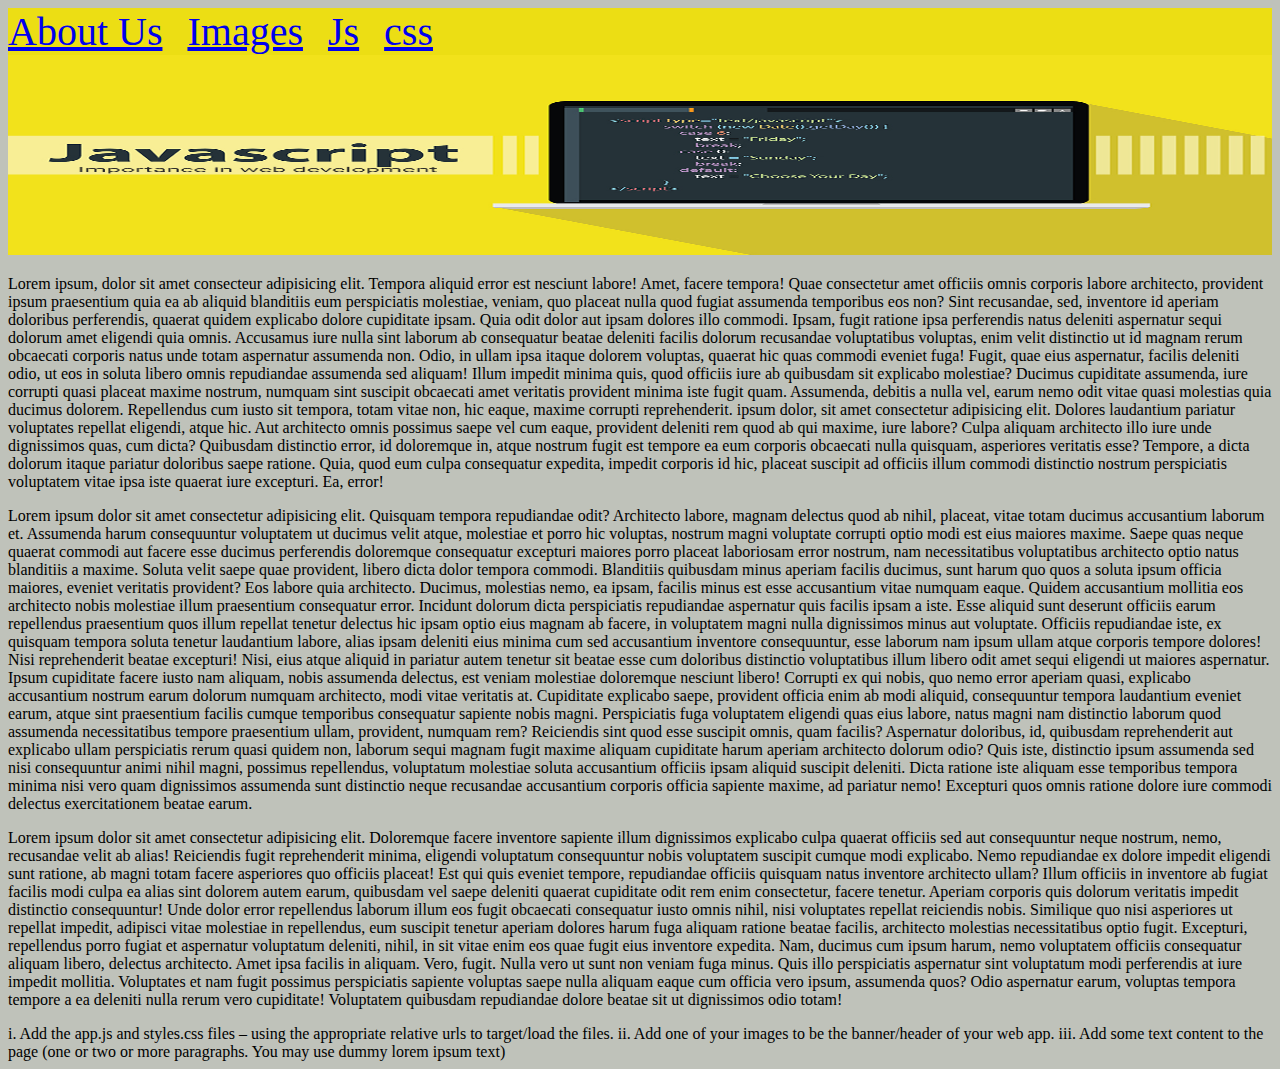
<file: index.html>
<!DOCTYPE html>
<html lang="en">

<head>
    <meta charset="UTF-8">
    <meta http-equiv="X-UA-Compatible" content="IE=edge">
    <meta name="viewport" content="width=device-width, initial-scale=1.0">
    <title>Document</title>

    <script src="/javascript/app.js" defer></script>
    <link href="./css/styles.css" rel="stylesheet">

</head>

<body id="abo">
    <div class="header" id="hd" style="border: solid 1pk rgb(236, 216, 28) ;">
        <a href="./about/about.html" style="font-size: 40px;">About Us</a>
        <a href="./image/innerPage.jpg" style="font-size: 40px;">Images</a>
        <a href="./javascript/app.js" style="font-size: 40px;">Js</a>
        <a href="./css/styles.css" style="font-size: 40px;">css</a>


    </div>
    <img src="./image/innerPage.jpg" alt="inner html page" style="width: 100%; height: 200px;">
    <p> Lorem ipsum, dolor sit amet consecteur adipisicing elit. Tempora aliquid error est nesciunt labore! Amet,
        facere tempora! Quae consectetur amet officiis omnis corporis labore architecto, provident ipsum praesentium
        quia ea ab aliquid blanditiis eum perspiciatis molestiae, veniam, quo placeat nulla quod fugiat assumenda
        temporibus eos non? Sint recusandae, sed, inventore id aperiam doloribus perferendis, quaerat quidem explicabo
        dolore cupiditate ipsam. Quia odit dolor aut ipsam dolores illo commodi. Ipsam, fugit ratione ipsa perferendis
        natus deleniti aspernatur sequi dolorum amet eligendi quia omnis. Accusamus iure nulla sint laborum ab
        consequatur beatae deleniti facilis dolorum recusandae voluptatibus voluptas, enim velit distinctio ut id magnam
        rerum obcaecati corporis natus unde totam aspernatur assumenda non. Odio, in ullam ipsa itaque dolorem voluptas,
        quaerat hic quas commodi eveniet fuga! Fugit, quae eius aspernatur, facilis deleniti odio, ut eos in soluta
        libero omnis repudiandae assumenda sed aliquam! Illum impedit minima quis, quod officiis iure ab quibusdam sit
        explicabo molestiae? Ducimus cupiditate assumenda, iure corrupti quasi placeat maxime nostrum, numquam sint
        suscipit obcaecati amet veritatis provident minima iste fugit quam. Assumenda, debitis a nulla vel, earum nemo
        odit vitae quasi molestias quia ducimus dolorem. Repellendus cum iusto sit tempora, totam vitae non, hic eaque,
        maxime corrupti reprehenderit. ipsum dolor, sit amet consectetur adipisicing elit. Dolores laudantium pariatur
        voluptates repellat
        eligendi, atque hic. Aut architecto omnis possimus saepe vel cum eaque, provident deleniti rem quod ab qui
        maxime, iure labore? Culpa aliquam architecto illo iure unde dignissimos quas, cum dicta? Quibusdam distinctio
        error, id doloremque in, atque nostrum fugit est tempore ea eum corporis obcaecati nulla quisquam, asperiores
        veritatis esse? Tempore, a dicta dolorum itaque pariatur doloribus saepe ratione. Quia, quod eum culpa
        consequatur expedita, impedit corporis id hic, placeat suscipit ad officiis illum commodi distinctio nostrum
        perspiciatis voluptatem vitae ipsa iste quaerat iure excepturi. Ea, error!</p>
    <p> Lorem ipsum dolor sit amet consectetur adipisicing elit. Quisquam tempora repudiandae odit? Architecto labore,
        magnam delectus quod ab nihil, placeat, vitae totam ducimus accusantium laborum et. Assumenda harum consequuntur
        voluptatem ut ducimus velit atque, molestiae et porro hic voluptas, nostrum magni voluptate corrupti optio modi
        est eius maiores maxime. Saepe quas neque quaerat commodi aut facere esse ducimus perferendis doloremque
        consequatur excepturi maiores porro placeat laboriosam error nostrum, nam necessitatibus voluptatibus architecto
        optio natus blanditiis a maxime. Soluta velit saepe quae provident, libero dicta dolor tempora commodi.
        Blanditiis quibusdam minus aperiam facilis ducimus, sunt harum quo quos a soluta ipsum officia maiores, eveniet
        veritatis provident? Eos labore quia architecto. Ducimus, molestias nemo, ea ipsam, facilis minus est esse
        accusantium vitae numquam eaque. Quidem accusantium mollitia eos architecto nobis molestiae illum praesentium
        consequatur error. Incidunt dolorum dicta perspiciatis repudiandae aspernatur quis facilis ipsam a iste. Esse
        aliquid sunt deserunt officiis earum repellendus praesentium quos illum repellat tenetur delectus hic ipsam
        optio eius magnam ab facere, in voluptatem magni nulla dignissimos minus aut voluptate. Officiis repudiandae
        iste, ex quisquam tempora soluta tenetur laudantium labore, alias ipsam deleniti eius minima cum sed accusantium
        inventore consequuntur, esse laborum nam ipsum ullam atque corporis tempore dolores! Nisi reprehenderit beatae
        excepturi! Nisi, eius atque aliquid in pariatur autem tenetur sit beatae esse cum doloribus distinctio
        voluptatibus illum libero odit amet sequi eligendi ut maiores aspernatur. Ipsum cupiditate facere iusto nam
        aliquam, nobis assumenda delectus, est veniam molestiae doloremque nesciunt libero! Corrupti ex qui nobis, quo
        nemo error aperiam quasi, explicabo accusantium nostrum earum dolorum numquam architecto, modi vitae veritatis
        at. Cupiditate explicabo saepe, provident officia enim ab modi aliquid, consequuntur tempora laudantium eveniet
        earum, atque sint praesentium facilis cumque temporibus consequatur sapiente nobis magni. Perspiciatis fuga
        voluptatem eligendi quas eius labore, natus magni nam distinctio laborum quod assumenda necessitatibus tempore
        praesentium ullam, provident, numquam rem? Reiciendis sint quod esse suscipit omnis, quam facilis? Aspernatur
        doloribus, id, quibusdam reprehenderit aut explicabo ullam perspiciatis rerum quasi quidem non, laborum sequi
        magnam fugit maxime aliquam cupiditate harum aperiam architecto dolorum odio? Quis iste, distinctio ipsum
        assumenda sed nisi consequuntur animi nihil magni, possimus repellendus, voluptatum molestiae soluta accusantium
        officiis ipsam aliquid suscipit deleniti. Dicta ratione iste aliquam esse temporibus tempora minima nisi vero
        quam dignissimos assumenda sunt distinctio neque recusandae accusantium corporis officia sapiente maxime, ad
        pariatur nemo! Excepturi quos omnis ratione dolore iure commodi delectus exercitationem beatae earum. </p>
    <p> Lorem ipsum dolor sit amet consectetur adipisicing elit. Doloremque facere inventore sapiente illum dignissimos
        explicabo culpa quaerat officiis sed aut consequuntur neque nostrum, nemo, recusandae velit ab alias! Reiciendis
        fugit reprehenderit minima, eligendi voluptatum consequuntur nobis voluptatem suscipit cumque modi explicabo.
        Nemo repudiandae ex dolore impedit eligendi sunt ratione, ab magni totam facere asperiores quo officiis placeat!
        Est qui quis eveniet tempore, repudiandae officiis quisquam natus inventore architecto ullam? Illum officiis in
        inventore ab fugiat facilis modi culpa ea alias sint dolorem autem earum, quibusdam vel saepe deleniti quaerat
        cupiditate odit rem enim consectetur, facere tenetur. Aperiam corporis quis dolorum veritatis impedit distinctio
        consequuntur! Unde dolor error repellendus laborum illum eos fugit obcaecati consequatur iusto omnis nihil, nisi
        voluptates repellat reiciendis nobis. Similique quo nisi asperiores ut repellat impedit, adipisci vitae
        molestiae in repellendus, eum suscipit tenetur aperiam dolores harum fuga aliquam ratione beatae facilis,
        architecto molestias necessitatibus optio fugit. Excepturi, repellendus porro fugiat et aspernatur voluptatum
        deleniti, nihil, in sit vitae enim eos quae fugit eius inventore expedita. Nam, ducimus cum ipsum harum, nemo
        voluptatem officiis consequatur aliquam libero, delectus architecto. Amet ipsa facilis in aliquam. Vero, fugit.
        Nulla vero ut sunt non veniam fuga minus. Quis illo perspiciatis aspernatur sint voluptatum modi perferendis at
        iure impedit mollitia. Voluptates et nam fugit possimus perspiciatis sapiente voluptas saepe nulla aliquam eaque
        cum officia vero ipsum, assumenda quos? Odio aspernatur earum, voluptas tempora tempore a ea deleniti nulla
        rerum vero cupiditate! Voluptatem quibusdam repudiandae dolore beatae sit ut dignissimos odio totam! </p>

</body>

</html>
i. Add the app.js and styles.css files – using the appropriate relative urls to target/load the files.
ii. Add one of your images to be the banner/header of your web app.
iii. Add some text content to the page (one or two or more paragraphs. You may use dummy lorem ipsum text)
</file>
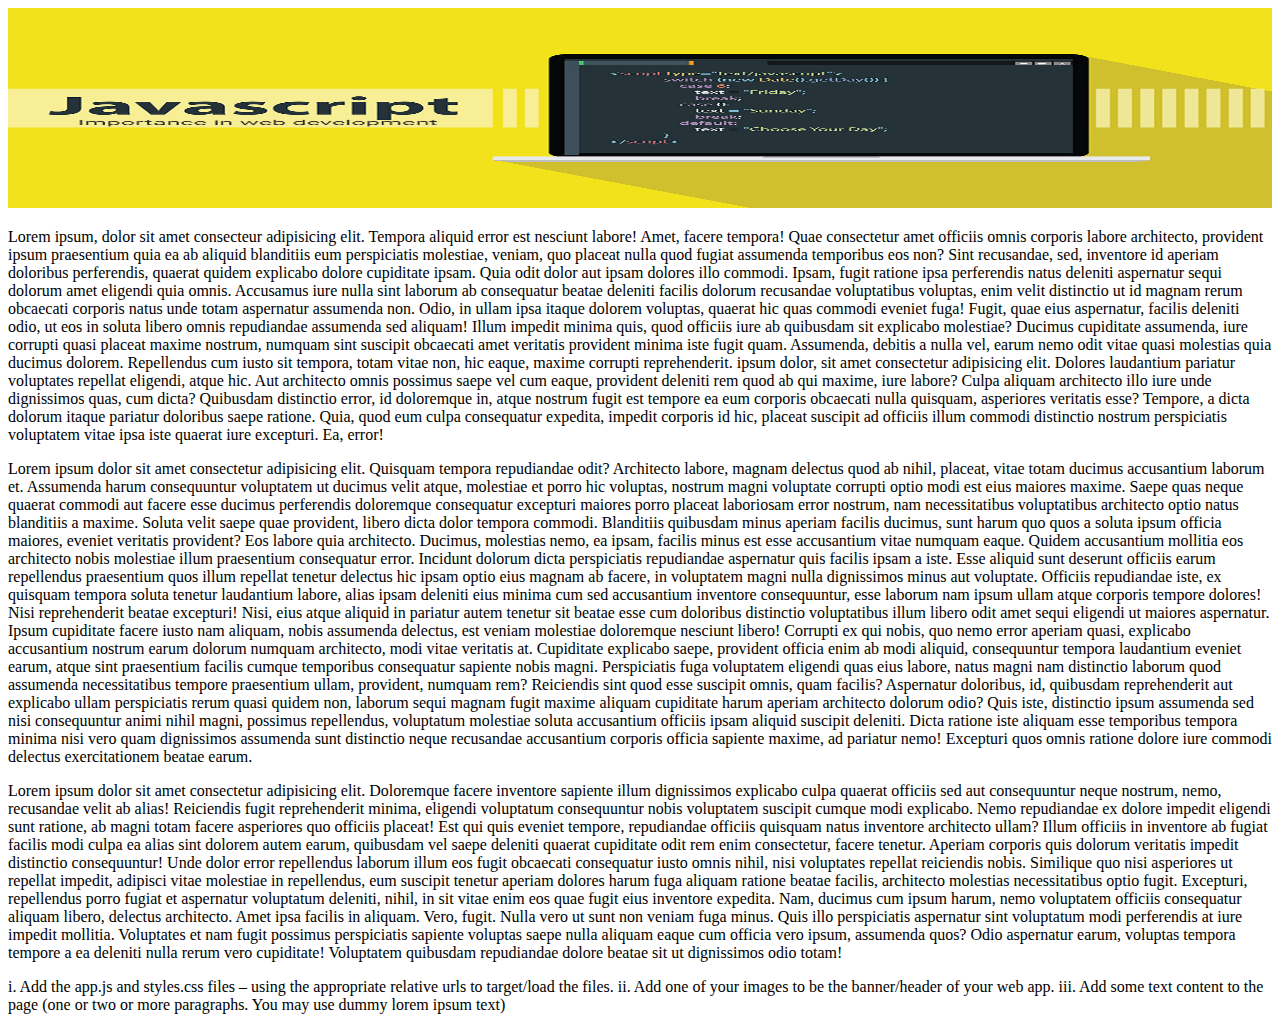
<file: inner.html>
<!DOCTYPE html>
<html lang="en">

<head>
    <meta charset="UTF-8">
    <meta http-equiv="X-UA-Compatible" content="IE=edge">
    <meta name="viewport" content="width=device-width, initial-scale=1.0">
    <title>Document</title>
</head>
<a href="/image/innerPage.jpg"></a>
<a href="/javascript/app.js"></a>
<a href="/css/styles.css"></a>


<body>
    <img src="./image/innerPage.jpg" alt="inner html page" style="width: 100%; height: 200px;">
    <p> Lorem ipsum, dolor sit amet consecteur adipisicing elit. Tempora aliquid error est nesciunt labore! Amet,
        facere tempora! Quae consectetur amet officiis omnis corporis labore architecto, provident ipsum praesentium
        quia ea ab aliquid blanditiis eum perspiciatis molestiae, veniam, quo placeat nulla quod fugiat assumenda
        temporibus eos non? Sint recusandae, sed, inventore id aperiam doloribus perferendis, quaerat quidem explicabo
        dolore cupiditate ipsam. Quia odit dolor aut ipsam dolores illo commodi. Ipsam, fugit ratione ipsa perferendis
        natus deleniti aspernatur sequi dolorum amet eligendi quia omnis. Accusamus iure nulla sint laborum ab
        consequatur beatae deleniti facilis dolorum recusandae voluptatibus voluptas, enim velit distinctio ut id magnam
        rerum obcaecati corporis natus unde totam aspernatur assumenda non. Odio, in ullam ipsa itaque dolorem voluptas,
        quaerat hic quas commodi eveniet fuga! Fugit, quae eius aspernatur, facilis deleniti odio, ut eos in soluta
        libero omnis repudiandae assumenda sed aliquam! Illum impedit minima quis, quod officiis iure ab quibusdam sit
        explicabo molestiae? Ducimus cupiditate assumenda, iure corrupti quasi placeat maxime nostrum, numquam sint
        suscipit obcaecati amet veritatis provident minima iste fugit quam. Assumenda, debitis a nulla vel, earum nemo
        odit vitae quasi molestias quia ducimus dolorem. Repellendus cum iusto sit tempora, totam vitae non, hic eaque,
        maxime corrupti reprehenderit. ipsum dolor, sit amet consectetur adipisicing elit. Dolores laudantium pariatur
        voluptates repellat
        eligendi, atque hic. Aut architecto omnis possimus saepe vel cum eaque, provident deleniti rem quod ab qui
        maxime, iure labore? Culpa aliquam architecto illo iure unde dignissimos quas, cum dicta? Quibusdam distinctio
        error, id doloremque in, atque nostrum fugit est tempore ea eum corporis obcaecati nulla quisquam, asperiores
        veritatis esse? Tempore, a dicta dolorum itaque pariatur doloribus saepe ratione. Quia, quod eum culpa
        consequatur expedita, impedit corporis id hic, placeat suscipit ad officiis illum commodi distinctio nostrum
        perspiciatis voluptatem vitae ipsa iste quaerat iure excepturi. Ea, error!</p>
    <p> Lorem ipsum dolor sit amet consectetur adipisicing elit. Quisquam tempora repudiandae odit? Architecto labore,
        magnam delectus quod ab nihil, placeat, vitae totam ducimus accusantium laborum et. Assumenda harum consequuntur
        voluptatem ut ducimus velit atque, molestiae et porro hic voluptas, nostrum magni voluptate corrupti optio modi
        est eius maiores maxime. Saepe quas neque quaerat commodi aut facere esse ducimus perferendis doloremque
        consequatur excepturi maiores porro placeat laboriosam error nostrum, nam necessitatibus voluptatibus architecto
        optio natus blanditiis a maxime. Soluta velit saepe quae provident, libero dicta dolor tempora commodi.
        Blanditiis quibusdam minus aperiam facilis ducimus, sunt harum quo quos a soluta ipsum officia maiores, eveniet
        veritatis provident? Eos labore quia architecto. Ducimus, molestias nemo, ea ipsam, facilis minus est esse
        accusantium vitae numquam eaque. Quidem accusantium mollitia eos architecto nobis molestiae illum praesentium
        consequatur error. Incidunt dolorum dicta perspiciatis repudiandae aspernatur quis facilis ipsam a iste. Esse
        aliquid sunt deserunt officiis earum repellendus praesentium quos illum repellat tenetur delectus hic ipsam
        optio eius magnam ab facere, in voluptatem magni nulla dignissimos minus aut voluptate. Officiis repudiandae
        iste, ex quisquam tempora soluta tenetur laudantium labore, alias ipsam deleniti eius minima cum sed accusantium
        inventore consequuntur, esse laborum nam ipsum ullam atque corporis tempore dolores! Nisi reprehenderit beatae
        excepturi! Nisi, eius atque aliquid in pariatur autem tenetur sit beatae esse cum doloribus distinctio
        voluptatibus illum libero odit amet sequi eligendi ut maiores aspernatur. Ipsum cupiditate facere iusto nam
        aliquam, nobis assumenda delectus, est veniam molestiae doloremque nesciunt libero! Corrupti ex qui nobis, quo
        nemo error aperiam quasi, explicabo accusantium nostrum earum dolorum numquam architecto, modi vitae veritatis
        at. Cupiditate explicabo saepe, provident officia enim ab modi aliquid, consequuntur tempora laudantium eveniet
        earum, atque sint praesentium facilis cumque temporibus consequatur sapiente nobis magni. Perspiciatis fuga
        voluptatem eligendi quas eius labore, natus magni nam distinctio laborum quod assumenda necessitatibus tempore
        praesentium ullam, provident, numquam rem? Reiciendis sint quod esse suscipit omnis, quam facilis? Aspernatur
        doloribus, id, quibusdam reprehenderit aut explicabo ullam perspiciatis rerum quasi quidem non, laborum sequi
        magnam fugit maxime aliquam cupiditate harum aperiam architecto dolorum odio? Quis iste, distinctio ipsum
        assumenda sed nisi consequuntur animi nihil magni, possimus repellendus, voluptatum molestiae soluta accusantium
        officiis ipsam aliquid suscipit deleniti. Dicta ratione iste aliquam esse temporibus tempora minima nisi vero
        quam dignissimos assumenda sunt distinctio neque recusandae accusantium corporis officia sapiente maxime, ad
        pariatur nemo! Excepturi quos omnis ratione dolore iure commodi delectus exercitationem beatae earum. </p>
    <p> Lorem ipsum dolor sit amet consectetur adipisicing elit. Doloremque facere inventore sapiente illum dignissimos
        explicabo culpa quaerat officiis sed aut consequuntur neque nostrum, nemo, recusandae velit ab alias! Reiciendis
        fugit reprehenderit minima, eligendi voluptatum consequuntur nobis voluptatem suscipit cumque modi explicabo.
        Nemo repudiandae ex dolore impedit eligendi sunt ratione, ab magni totam facere asperiores quo officiis placeat!
        Est qui quis eveniet tempore, repudiandae officiis quisquam natus inventore architecto ullam? Illum officiis in
        inventore ab fugiat facilis modi culpa ea alias sint dolorem autem earum, quibusdam vel saepe deleniti quaerat
        cupiditate odit rem enim consectetur, facere tenetur. Aperiam corporis quis dolorum veritatis impedit distinctio
        consequuntur! Unde dolor error repellendus laborum illum eos fugit obcaecati consequatur iusto omnis nihil, nisi
        voluptates repellat reiciendis nobis. Similique quo nisi asperiores ut repellat impedit, adipisci vitae
        molestiae in repellendus, eum suscipit tenetur aperiam dolores harum fuga aliquam ratione beatae facilis,
        architecto molestias necessitatibus optio fugit. Excepturi, repellendus porro fugiat et aspernatur voluptatum
        deleniti, nihil, in sit vitae enim eos quae fugit eius inventore expedita. Nam, ducimus cum ipsum harum, nemo
        voluptatem officiis consequatur aliquam libero, delectus architecto. Amet ipsa facilis in aliquam. Vero, fugit.
        Nulla vero ut sunt non veniam fuga minus. Quis illo perspiciatis aspernatur sint voluptatum modi perferendis at
        iure impedit mollitia. Voluptates et nam fugit possimus perspiciatis sapiente voluptas saepe nulla aliquam eaque
        cum officia vero ipsum, assumenda quos? Odio aspernatur earum, voluptas tempora tempore a ea deleniti nulla
        rerum vero cupiditate! Voluptatem quibusdam repudiandae dolore beatae sit ut dignissimos odio totam! </p>

</body>

</html>
i. Add the app.js and styles.css files – using the appropriate relative urls to target/load the files.
ii. Add one of your images to be the banner/header of your web app.
iii. Add some text content to the page (one or two or more paragraphs. You may use dummy lorem ipsum text)
</file>
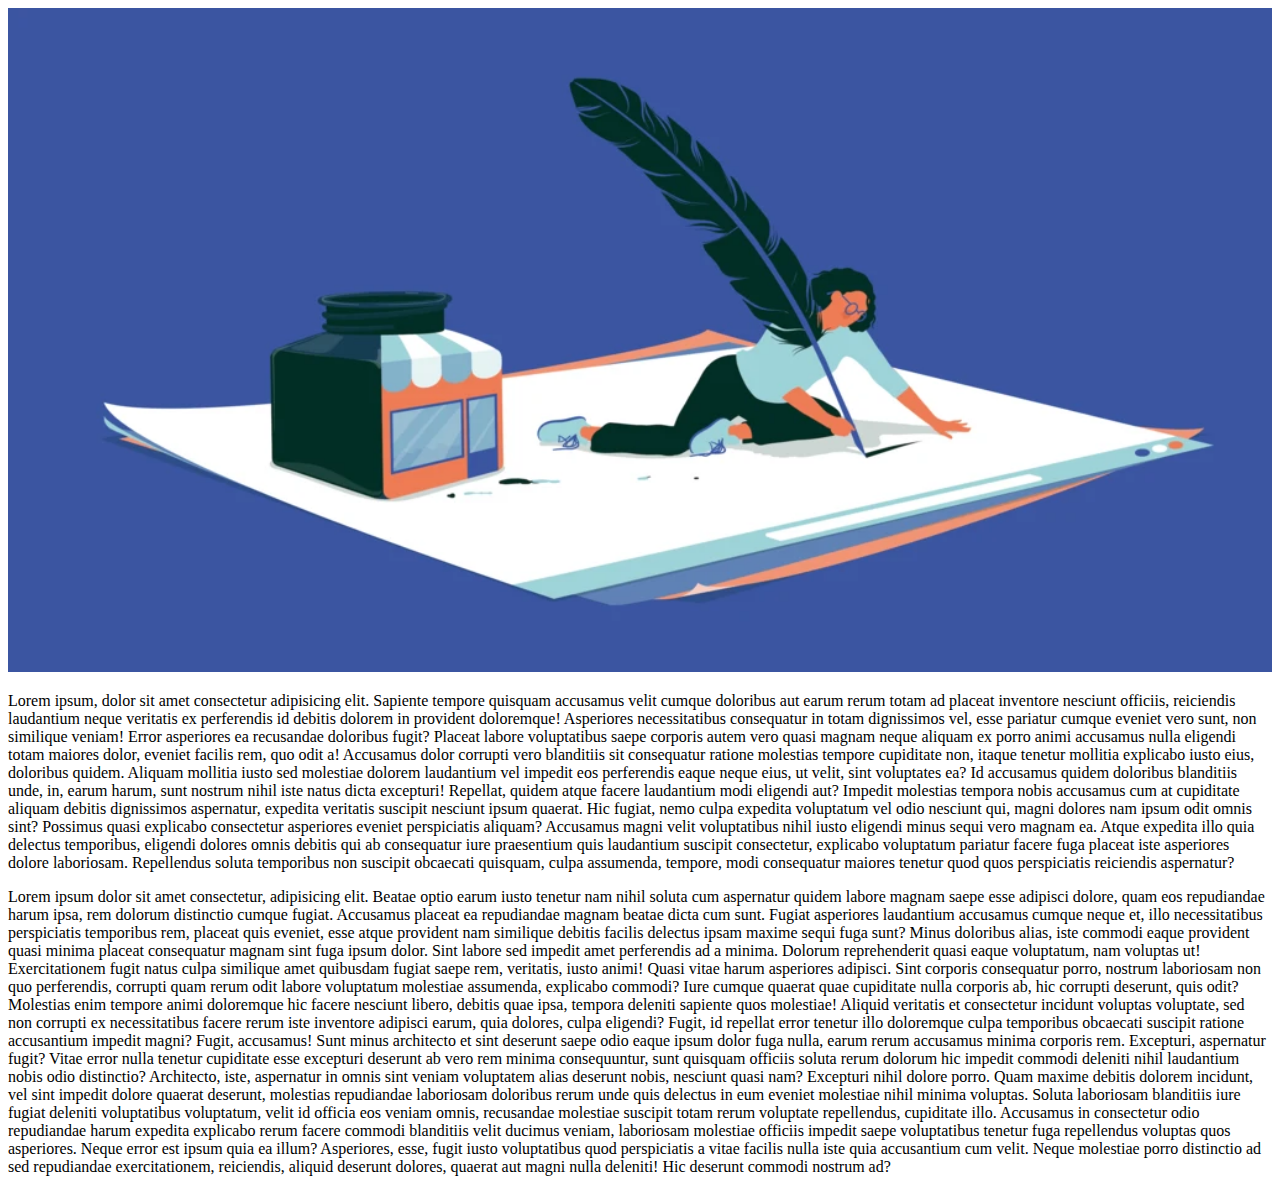
<file: about/about.html>
<!DOCTYPE html>
<html lang="en">

<head>
    <meta charset="UTF-8">
    <meta http-equiv="X-UA-Compatible" content="IE=edge">
    <meta name="viewport" content="width=device-width, initial-scale=1.0">
    <title>Document</title>
    <a href="../css/styles.css"></a>
</head>

<body id="abo">
    <a href="/image/aboutUs.jpg"> </a>

    <img src="../image/aboutUs.jpg" alt="About Us" id="abt" style="width: 100%;height: 200;">
    <p> Lorem ipsum, dolor sit amet consectetur adipisicing elit. Sapiente tempore quisquam accusamus velit cumque
        doloribus aut earum rerum totam ad placeat inventore nesciunt officiis, reiciendis laudantium neque veritatis ex
        perferendis id debitis dolorem in provident doloremque! Asperiores necessitatibus consequatur in totam
        dignissimos vel, esse pariatur cumque eveniet vero sunt, non similique veniam! Error asperiores ea recusandae
        doloribus fugit? Placeat labore voluptatibus saepe corporis autem vero quasi magnam neque aliquam ex porro animi
        accusamus nulla eligendi totam maiores dolor, eveniet facilis rem, quo odit a! Accusamus dolor corrupti vero
        blanditiis sit consequatur ratione molestias tempore cupiditate non, itaque tenetur mollitia explicabo iusto
        eius, doloribus quidem. Aliquam mollitia iusto sed molestiae dolorem laudantium vel impedit eos perferendis
        eaque neque eius, ut velit, sint voluptates ea? Id accusamus quidem doloribus blanditiis unde, in, earum harum,
        sunt nostrum nihil iste natus dicta excepturi! Repellat, quidem atque facere laudantium modi eligendi aut?
        Impedit molestias tempora nobis accusamus cum at cupiditate aliquam debitis dignissimos aspernatur, expedita
        veritatis suscipit nesciunt ipsum quaerat. Hic fugiat, nemo culpa expedita voluptatum vel odio nesciunt qui,
        magni dolores nam ipsum odit omnis sint? Possimus quasi explicabo consectetur asperiores eveniet perspiciatis
        aliquam? Accusamus magni velit voluptatibus nihil iusto eligendi minus sequi vero magnam ea. Atque expedita illo
        quia delectus temporibus, eligendi dolores omnis debitis qui ab consequatur iure praesentium quis laudantium
        suscipit consectetur, explicabo voluptatum pariatur facere fuga placeat iste asperiores dolore laboriosam.
        Repellendus soluta temporibus non suscipit obcaecati quisquam, culpa assumenda, tempore, modi consequatur
        maiores tenetur quod quos perspiciatis reiciendis aspernatur? </p>
    <p> Lorem ipsum dolor sit amet consectetur, adipisicing elit. Beatae optio earum iusto tenetur nam nihil soluta cum
        aspernatur quidem labore magnam saepe esse adipisci dolore, quam eos repudiandae harum ipsa, rem dolorum
        distinctio cumque fugiat. Accusamus placeat ea repudiandae magnam beatae dicta cum sunt. Fugiat asperiores
        laudantium accusamus cumque neque et, illo necessitatibus perspiciatis temporibus rem, placeat quis eveniet,
        esse atque provident nam similique debitis facilis delectus ipsam maxime sequi fuga sunt? Minus doloribus alias,
        iste commodi eaque provident quasi minima placeat consequatur magnam sint fuga ipsum dolor. Sint labore sed
        impedit amet perferendis ad a minima. Dolorum reprehenderit quasi eaque voluptatum, nam voluptas ut!
        Exercitationem fugit natus culpa similique amet quibusdam fugiat saepe rem, veritatis, iusto animi! Quasi vitae
        harum asperiores adipisci. Sint corporis consequatur porro, nostrum laboriosam non quo perferendis, corrupti
        quam rerum odit labore voluptatum molestiae assumenda, explicabo commodi? Iure cumque quaerat quae cupiditate
        nulla corporis ab, hic corrupti deserunt, quis odit? Molestias enim tempore animi doloremque hic facere nesciunt
        libero, debitis quae ipsa, tempora deleniti sapiente quos molestiae! Aliquid veritatis et consectetur incidunt
        voluptas voluptate, sed non corrupti ex necessitatibus facere rerum iste inventore adipisci earum, quia dolores,
        culpa eligendi? Fugit, id repellat error tenetur illo doloremque culpa temporibus obcaecati suscipit ratione
        accusantium impedit magni? Fugit, accusamus! Sunt minus architecto et sint deserunt saepe odio eaque ipsum dolor
        fuga nulla, earum rerum accusamus minima corporis rem. Excepturi, aspernatur fugit? Vitae error nulla tenetur
        cupiditate esse excepturi deserunt ab vero rem minima consequuntur, sunt quisquam officiis soluta rerum dolorum
        hic impedit commodi deleniti nihil laudantium nobis odio distinctio? Architecto, iste, aspernatur in omnis sint
        veniam voluptatem alias deserunt nobis, nesciunt quasi nam? Excepturi nihil dolore porro. Quam maxime debitis
        dolorem incidunt, vel sint impedit dolore quaerat deserunt, molestias repudiandae laboriosam doloribus rerum
        unde quis delectus in eum eveniet molestiae nihil minima voluptas. Soluta laboriosam blanditiis iure fugiat
        deleniti voluptatibus voluptatum, velit id officia eos veniam omnis, recusandae molestiae suscipit totam rerum
        voluptate repellendus, cupiditate illo. Accusamus in consectetur odio repudiandae harum expedita explicabo rerum
        facere commodi blanditiis velit ducimus veniam, laboriosam molestiae officiis impedit saepe voluptatibus tenetur
        fuga repellendus voluptas quos asperiores. Neque error est ipsum quia ea illum? Asperiores, esse, fugit iusto
        voluptatibus quod perspiciatis a vitae facilis nulla iste quia accusantium cum velit. Neque molestiae porro
        distinctio ad sed repudiandae exercitationem, reiciendis, aliquid deserunt dolores, quaerat aut magni nulla
        deleniti! Hic deserunt commodi nostrum ad? </p>
</body>

</html>
</file>
<file: css/styles.css>
#abo{
    background-color: rgb(191, 194, 186);

}
#hd{
    display:inline-flex;
    width: 100%;
    gap: 25px;
    font-size: 30;
    font-family: initial;
    background-color: rgb(236, 222, 20);
  

}
</file>
